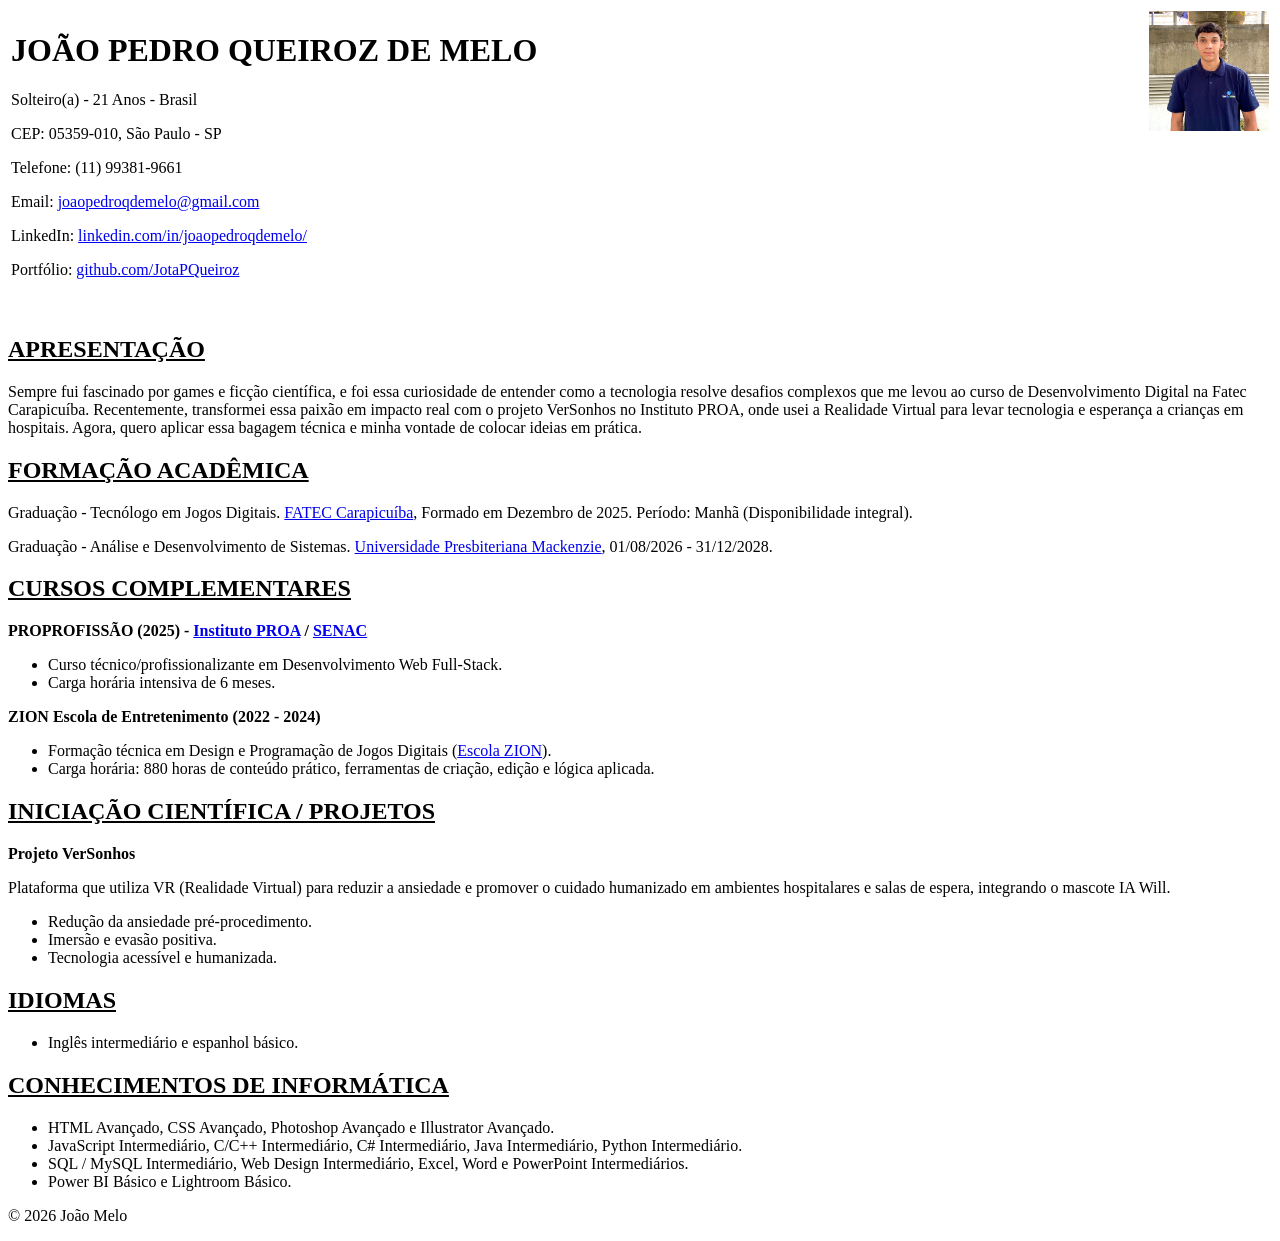
<file: index.html>
<!DOCTYPE html>
<html lang="pt-BR">
<head>
    <meta charset="UTF-8">
    <meta name="viewport" content="width=device-width, initial-scale=1.0">
    <title>Currículo - João Pedro Queiroz de Melo</title>
</head>
<body>

    
    <header class="cabecalho">
        <table class="tabela-cabecalho" width="100%" border="0">
            <tr>
                <td align="left" valign="top">
                    <h1>JOÃO PEDRO QUEIROZ DE MELO</h1>
                    <p>Solteiro(a) - 21 Anos - Brasil</p>
                    <p>CEP: 05359-010, São Paulo - SP</p>
                    <p>Telefone: (11) 99381-9661</p>
                    <p>Email: <a href="mailto:joaopedroqdemelo@gmail.com">joaopedroqdemelo@gmail.com</a></p>
                    <p>LinkedIn: <a href="https://www.linkedin.com/in/joaopedroqdemelo/" target="_blank">linkedin.com/in/joaopedroqdemelo/</a></p>
                    <p>Portfólio: <a href="https://github.com/JotaPQueiroz" target="_blank">github.com/JotaPQueiroz</a></p>
                </td>
                <td align="right" valign="top">
                    <img class="foto-perfil" src="images/ftPerfil2.jpeg" alt="Foto de Perfil" width="120">
                </td>
            </tr>
        </table>
    </header>

    <br>

    
    <section class="secao-apresentacao">
        <h2><u>APRESENTAÇÃO</u></h2>
        <p>
            Sempre fui fascinado por games e ficção científica, e foi essa curiosidade de entender como a tecnologia resolve desafios complexos que me levou ao curso de Desenvolvimento Digital na Fatec Carapicuíba. Recentemente, transformei essa paixão em impacto real com o projeto VerSonhos no Instituto PROA, onde usei a Realidade Virtual para levar tecnologia e esperança a crianças em hospitais. Agora, quero aplicar essa bagagem técnica e minha vontade de colocar ideias em prática.
        </p>
    </section>

   
    <section class="secao-formacao">
        <h2><u>FORMAÇÃO ACADÊMICA</u></h2>
        <p>
            Graduação - Tecnólogo em Jogos Digitais. <a href="https://fateccarapicuiba.cps.sp.gov.br" target="_blank">FATEC Carapicuíba</a>, Formado em Dezembro de 2025. Período: Manhã (Disponibilidade integral).
        </p>
        <p>
            Graduação - Análise e Desenvolvimento de Sistemas. <a href="https://www.mackenzie.br" target="_blank">Universidade Presbiteriana Mackenzie</a>, 01/08/2026 - 31/12/2028.
        </p>
    </section>

    
    <section class="secao-cursos">
        <h2><u>CURSOS COMPLEMENTARES</u></h2>
        <p><strong>PROPROFISSÃO (2025) - <a href="https://www.proa.org.br/" target="_blank">Instituto PROA</a> / <a href="https://www.sp.senac.br/" target="_blank">SENAC</a></strong></p>
        <ul class="lista-cursos">
            <li>Curso técnico/profissionalizante em Desenvolvimento Web Full-Stack.</li>
            <li>Carga horária intensiva de 6 meses.</li>
        </ul>

        <p><strong>ZION Escola de Entretenimento (2022 - 2024)</strong></p>
        <ul class="lista-cursos">
            <li>Formação técnica em Design e Programação de Jogos Digitais (<a href="https://escolazion.com/" target="_blank">Escola ZION</a>).</li>
            <li>Carga horária: 880 horas de conteúdo prático, ferramentas de criação, edição e lógica aplicada.</li>
        </ul>
    </section>

    
    <section class="secao-projetos">
        <h2><u>INICIAÇÃO CIENTÍFICA / PROJETOS</u></h2>
        <p><strong>Projeto VerSonhos</strong></p>
        <p>
            Plataforma que utiliza VR (Realidade Virtual) para reduzir a ansiedade e promover o cuidado humanizado em ambientes hospitalares e salas de espera, integrando o mascote IA Will.
        </p>
        <ul class="lista-projetos">
            <li>Redução da ansiedade pré-procedimento.</li>
            <li>Imersão e evasão positiva.</li>
            <li>Tecnologia acessível e humanizada.</li>
        </ul>
    </section>

    
    <section class="secao-idiomas">
        <h2><u>IDIOMAS</u></h2>
        <ul class="lista-idiomas">
            <li>Inglês intermediário e espanhol básico.</li>
        </ul>
    </section>

    
    <section class="secao-conhecimentos">
        <h2><u>CONHECIMENTOS DE INFORMÁTICA</u></h2>
        <ul class="lista-conhecimentos">
            <li>HTML Avançado, CSS Avançado, Photoshop Avançado e Illustrator Avançado.</li>
            <li>JavaScript Intermediário, C/C++ Intermediário, C# Intermediário, Java Intermediário, Python Intermediário.</li>
            <li>SQL / MySQL Intermediário, Web Design Intermediário, Excel, Word e PowerPoint Intermediários.</li>
            <li>Power BI Básico e Lightroom Básico.</li>
        </ul>
    </section>

    
    <footer class="rodape">
        <p>© 2026 João Melo</p>
    </footer>

</body>
</html>
</file>
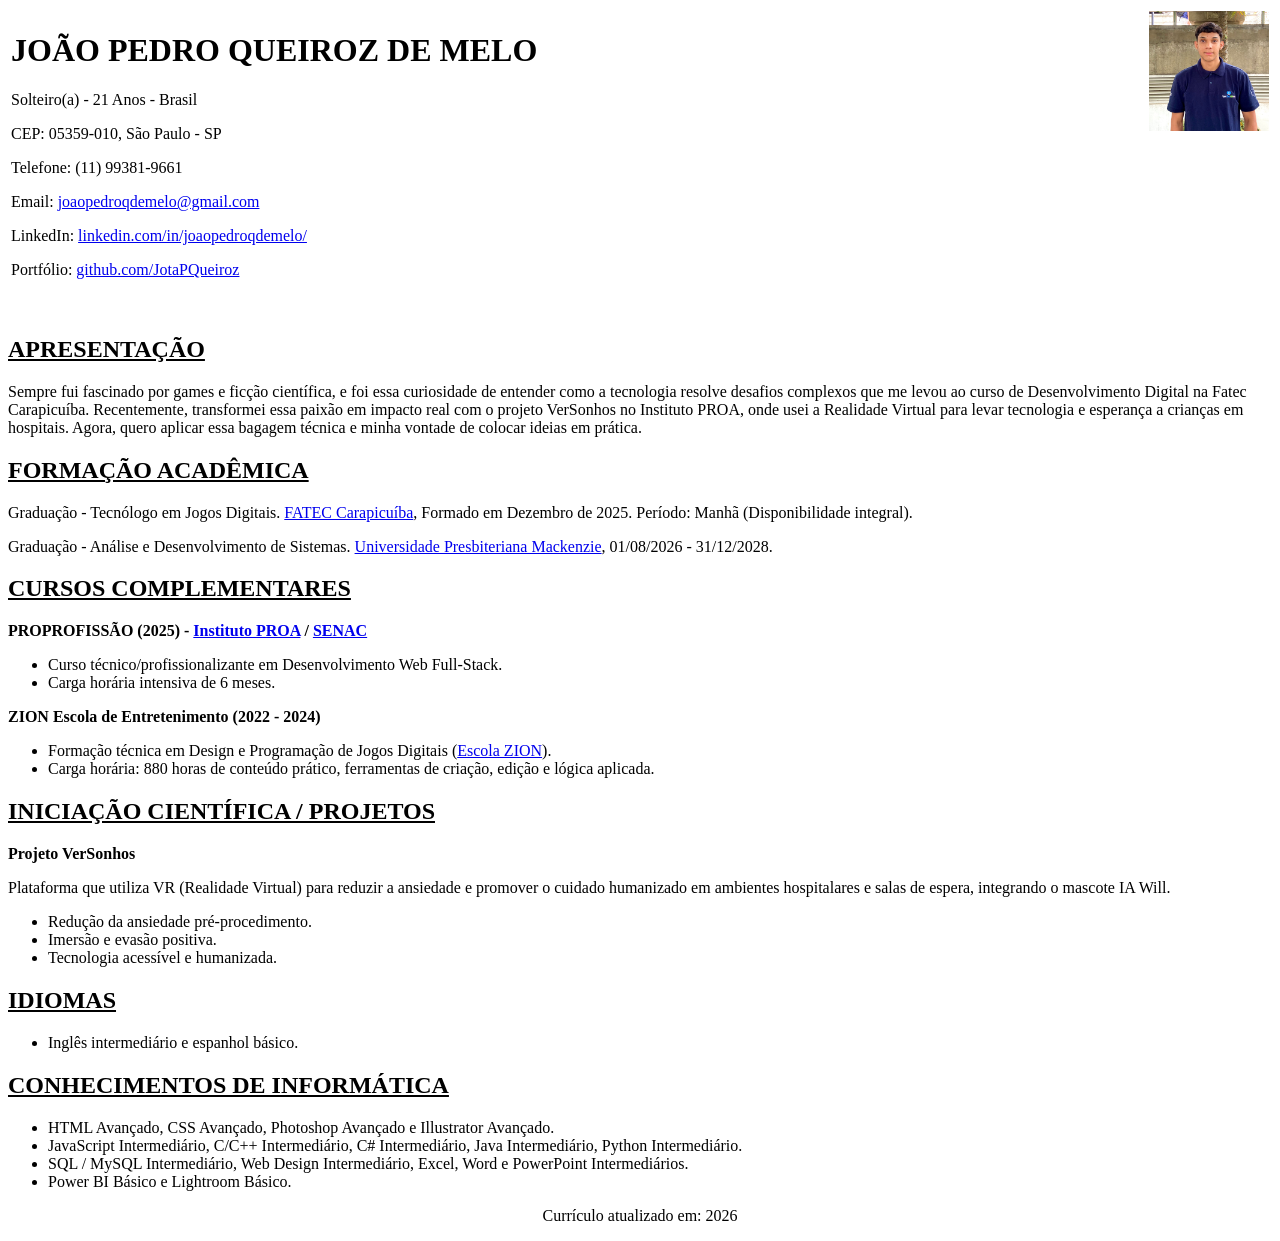
<file: FundamentosWeb/index.html>
<!DOCTYPE html>
<html lang="pt-BR">
<head>
    <meta charset="UTF-8">
    <meta name="viewport" content="width=device-width, initial-scale=1.0">
    <title>Currículo - João Pedro Queiroz de Melo</title>
</head>
<body>

    
    <header>
        <table width="100%" border="0">
            <tr>
                <td align="left" valign="top">
                    <h1>JOÃO PEDRO QUEIROZ DE MELO</h1>
                    <p>Solteiro(a) - 21 Anos - Brasil</p>
                    <p>CEP: 05359-010, São Paulo - SP</p>
                    <p>Telefone: (11) 99381-9661</p>
                    <p>Email: <a href="mailto:joaopedroqdemelo@gmail.com">joaopedroqdemelo@gmail.com</a></p>
                    <p>LinkedIn: <a href="https://www.linkedin.com/in/joaopedroqdemelo/" target="_blank">linkedin.com/in/joaopedroqdemelo/</a></p>
                    <p>Portfólio: <a href="https://github.com/JotaPQueiroz" target="_blank">github.com/JotaPQueiroz</a></p>
                </td>
                <td align="right" valign="top">
                    <img src="images/ftPerfil2.jpeg" alt="Foto de Perfil" width="120">
                </td>
            </tr>
        </table>
    </header>

    <br>

    
    <section>
        <h2><u>APRESENTAÇÃO</u></h2>
        <p>
            Sempre fui fascinado por games e ficção científica, e foi essa curiosidade de entender como a tecnologia resolve desafios complexos que me levou ao curso de Desenvolvimento Digital na Fatec Carapicuíba. Recentemente, transformei essa paixão em impacto real com o projeto VerSonhos no Instituto PROA, onde usei a Realidade Virtual para levar tecnologia e esperança a crianças em hospitais. Agora, quero aplicar essa bagagem técnica e minha vontade de colocar ideias em prática.
        </p>
    </section>

   
    <section>
        <h2><u>FORMAÇÃO ACADÊMICA</u></h2>
        <p>
            Graduação - Tecnólogo em Jogos Digitais. <a href="https://fateccarapicuiba.cps.sp.gov.br" target="_blank">FATEC Carapicuíba</a>, Formado em Dezembro de 2025. Período: Manhã (Disponibilidade integral).
        </p>
        <p>
            Graduação - Análise e Desenvolvimento de Sistemas. <a href="https://www.mackenzie.br" target="_blank">Universidade Presbiteriana Mackenzie</a>, 01/08/2026 - 31/12/2028.
        </p>
    </section>

    
    <section>
        <h2><u>CURSOS COMPLEMENTARES</u></h2>
        <p><strong>PROPROFISSÃO (2025) - <a href="https://www.proa.org.br/" target="_blank">Instituto PROA</a> / <a href="https://www.sp.senac.br/" target="_blank">SENAC</a></strong></p>
        <ul>
            <li>Curso técnico/profissionalizante em Desenvolvimento Web Full-Stack.</li>
            <li>Carga horária intensiva de 6 meses.</li>
        </ul>

        <p><strong>ZION Escola de Entretenimento (2022 - 2024)</strong></p>
        <ul>
            <li>Formação técnica em Design e Programação de Jogos Digitais (<a href="https://escolazion.com/" target="_blank">Escola ZION</a>).</li>
            <li>Carga horária: 880 horas de conteúdo prático, ferramentas de criação, edição e lógica aplicada.</li>
        </ul>
    </section>

    
    <section>
        <h2><u>INICIAÇÃO CIENTÍFICA / PROJETOS</u></h2>
        <p><strong>Projeto VerSonhos</strong></p>
        <p>
            Plataforma que utiliza VR (Realidade Virtual) para reduzir a ansiedade e promover o cuidado humanizado em ambientes hospitalares e salas de espera, integrando o mascote IA Will.
        </p>
        <ul>
            <li>Redução da ansiedade pré-procedimento.</li>
            <li>Imersão e evasão positiva.</li>
            <li>Tecnologia acessível e humanizada.</li>
        </ul>
    </section>

    
    <section>
        <h2><u>IDIOMAS</u></h2>
        <ul>
            <li>Inglês intermediário e espanhol básico.</li>
        </ul>
    </section>

    
    <section>
        <h2><u>CONHECIMENTOS DE INFORMÁTICA</u></h2>
        <ul>
            <li>HTML Avançado, CSS Avançado, Photoshop Avançado e Illustrator Avançado.</li>
            <li>JavaScript Intermediário, C/C++ Intermediário, C# Intermediário, Java Intermediário, Python Intermediário.</li>
            <li>SQL / MySQL Intermediário, Web Design Intermediário, Excel, Word e PowerPoint Intermediários.</li>
            <li>Power BI Básico e Lightroom Básico.</li>
        </ul>
    </section>

    
    <footer>
        <p align="center">Currículo atualizado em: 2026</p>
    </footer>

</body>
</html>
</file>
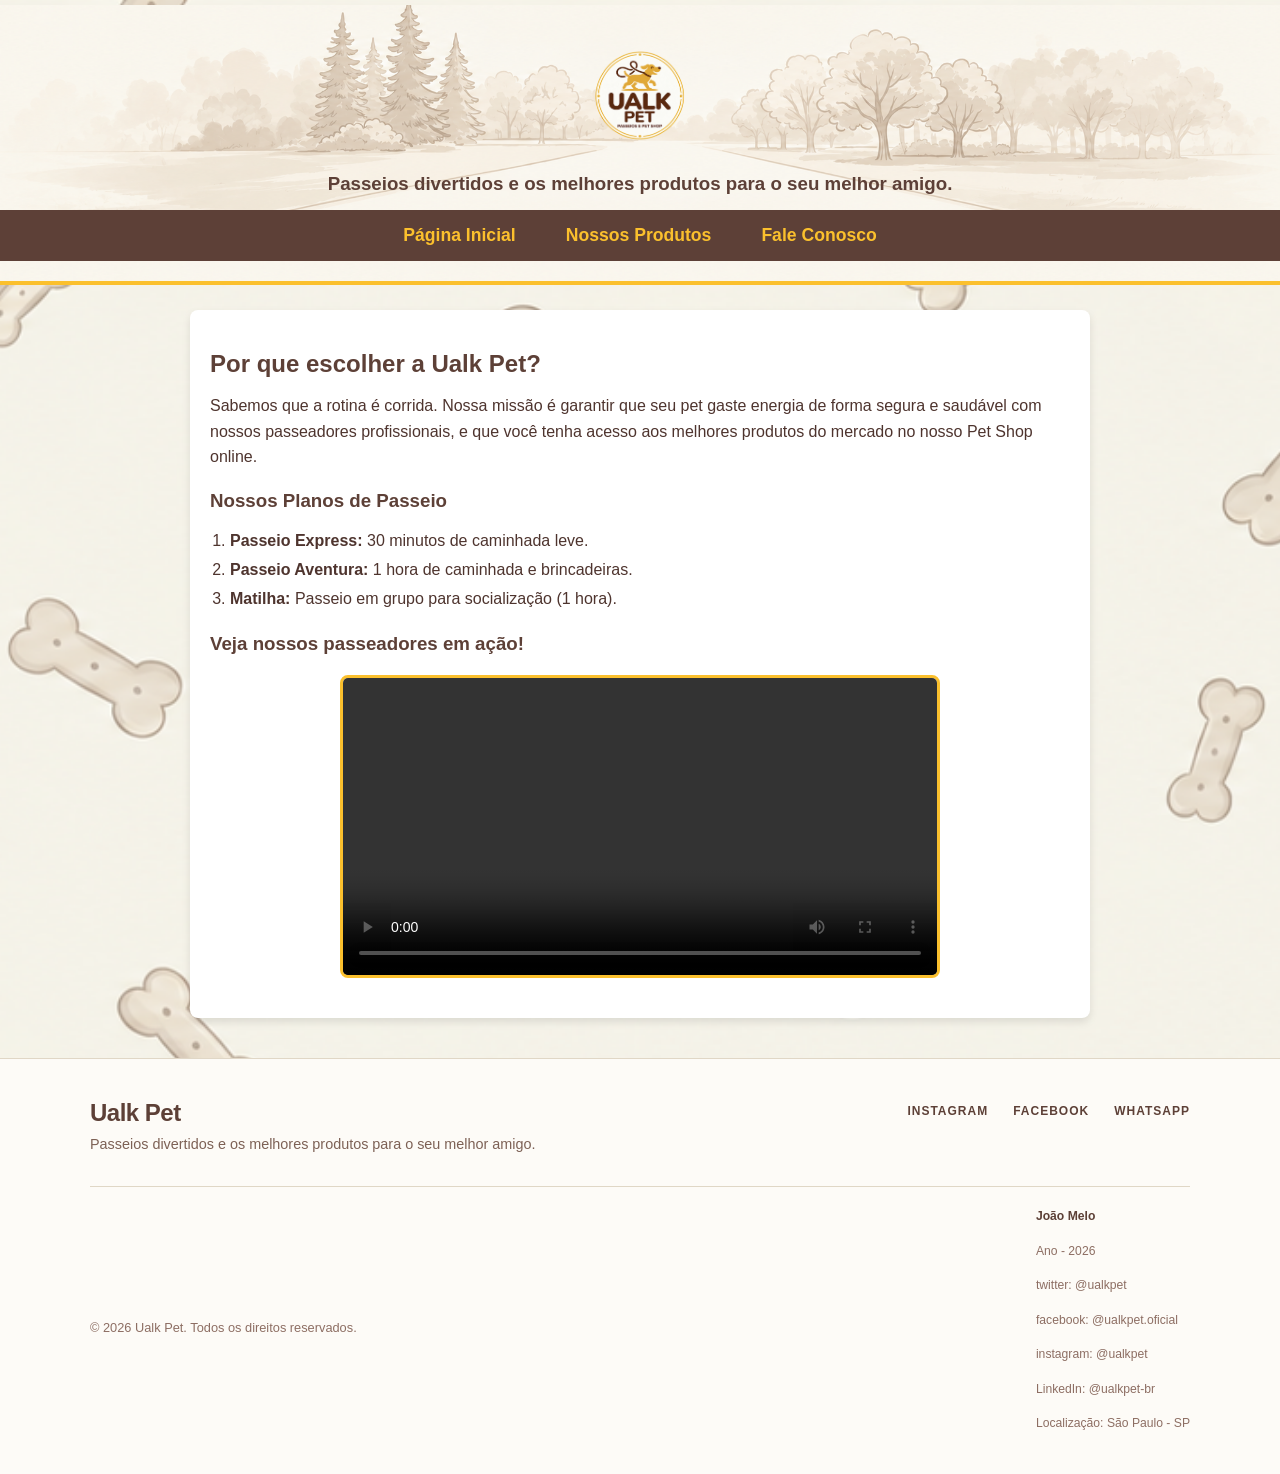
<file: FundamentosWeb/atividade2/index.html>
<!DOCTYPE html>
<html lang="pt-BR">

<head>
    <meta charset="UTF-8">
    <title>Ualk Pet - Passeios e Pet Shop</title>
    <link rel="icon" type="image/png" href="images/LOGO.png">
    <link rel="stylesheet" href="styles.css">
</head>

<body>

    <!--CABECALHO-->
    <header>
        
        <img src="images/LOGO.png" alt="Logo da Ualk Pet" class="logotipo">
        <h3>Passeios divertidos e os melhores produtos para o seu melhor amigo.</h3>

        <nav>
            <ul>
                <li><a href="index.html">Página Inicial</a></li>
                <li><a href="pages/produtos.html">Nossos Produtos</a></li>
                <li><a href="pages/contato.html">Fale Conosco</a></li>
            </ul>
        </nav>
    </header>
    <!--FIM_CABECALHO-->


    <main>
        <h2>Por que escolher a Ualk Pet?</h2>
        <p>Sabemos que a rotina é corrida. Nossa missão é garantir que seu pet gaste energia de forma segura e saudável
            com nossos passeadores profissionais, e que você tenha acesso aos melhores produtos do mercado no nosso Pet
            Shop online.</p>

        <h3>Nossos Planos de Passeio</h3>
        <ol>
            <li><strong>Passeio Express:</strong> 30 minutos de caminhada leve.</li>
            <li><strong>Passeio Aventura:</strong> 1 hora de caminhada e brincadeiras.</li>
            <li><strong>Matilha:</strong> Passeio em grupo para socialização (1 hora).</li>
        </ol>

        <h3>Veja nossos passeadores em ação!</h3>
        
        <video class="video_passeio" controls>
            <source src="images/Dogs.mp4" type="video/mp4">
            Seu navegador não suporta a tag de vídeo.
        </video>
    </main>
<!-- RODAPÉ  -->
<footer>
    <div class="footer-content">
        <!-- Lado Esquerdo: -->
        <div class="footer-brand">
            <h2>Ualk Pet</h2>
            <p>Passeios divertidos e os melhores produtos para o seu melhor amigo.</p>
        </div>

        <!-- Lado Direito:-->
        <div class="footer-links">
            <a href="https://instagram.com" target="_blank">INSTAGRAM</a>
            <a href="https://facebook.com" target="_blank">FACEBOOK</a>
            <a href="https://wa.me/5511993819661" target="_blank">WHATSAPP</a>
        </div>
    </div>

    <!-- Linha Divisória-->
    <hr class="footer-divider">

    <div class="footer-bottom">
        <!-- Esquerda:-->
        <p class="copyright">&copy; 2026 Ualk Pet. Todos os direitos reservados.</p>

        <!-- Direita: -->
        <div class="footer-info">
            <script src="animations.js"></script>
        </div>
    </div>
</footer>
</body>

</html>
</file>
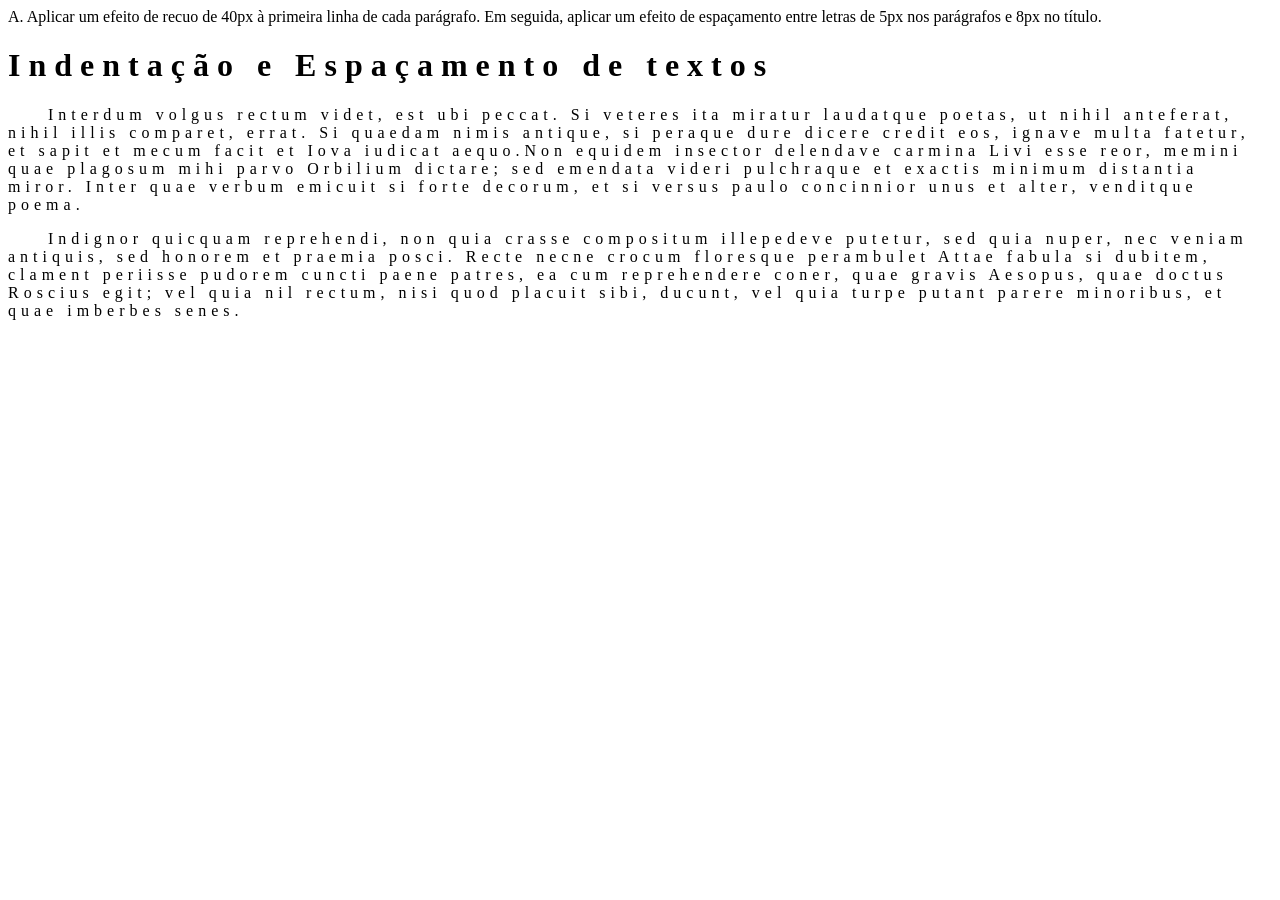
<file: FundamentosWeb/Atividade3/ExercicioA.html>
A. Aplicar um efeito de recuo de 40px à primeira linha de cada parágrafo. Em seguida, aplicar um efeito de espaçamento entre letras de 5px nos parágrafos e 8px no título.
 
<html> 
<head> 
<title> Exercício A</title> 
</head> 
<body>
    <style>
    p {
        text-indent: 40px;
        letter-spacing: 5px;
    }

    h1 {
        letter-spacing: 8px;
    }
</style> 
<h1>Indentação e Espaçamento de textos </h1> 
<p>Interdum volgus rectum videt, est ubi peccat. Si veteres ita miratur laudatque poetas, ut nihil anteferat, nihil illis comparet, errat. Si quaedam nimis antique, si peraque dure dicere credit eos, ignave multa fatetur, et sapit et mecum facit et Iova iudicat aequo.Non equidem insector delendave carmina Livi esse reor, memini quae plagosum mihi parvo Orbilium dictare; sed emendata videri pulchraque et exactis minimum distantia miror. Inter quae verbum emicuit si forte decorum, et si versus paulo concinnior unus et alter, venditque poema.</p> 
<p>Indignor quicquam reprehendi, non quia crasse compositum illepedeve putetur, sed quia nuper, nec veniam antiquis, sed honorem et praemia posci. Recte necne crocum floresque perambulet Attae fabula si dubitem, clament periisse pudorem cuncti paene patres, ea cum reprehendere coner, quae gravis Aesopus, quae doctus Roscius egit; vel quia nil rectum, nisi quod placuit sibi, ducunt, vel quia turpe 
putant parere minoribus, et quae imberbes senes.</p> 
</body> 

</html>
</file>
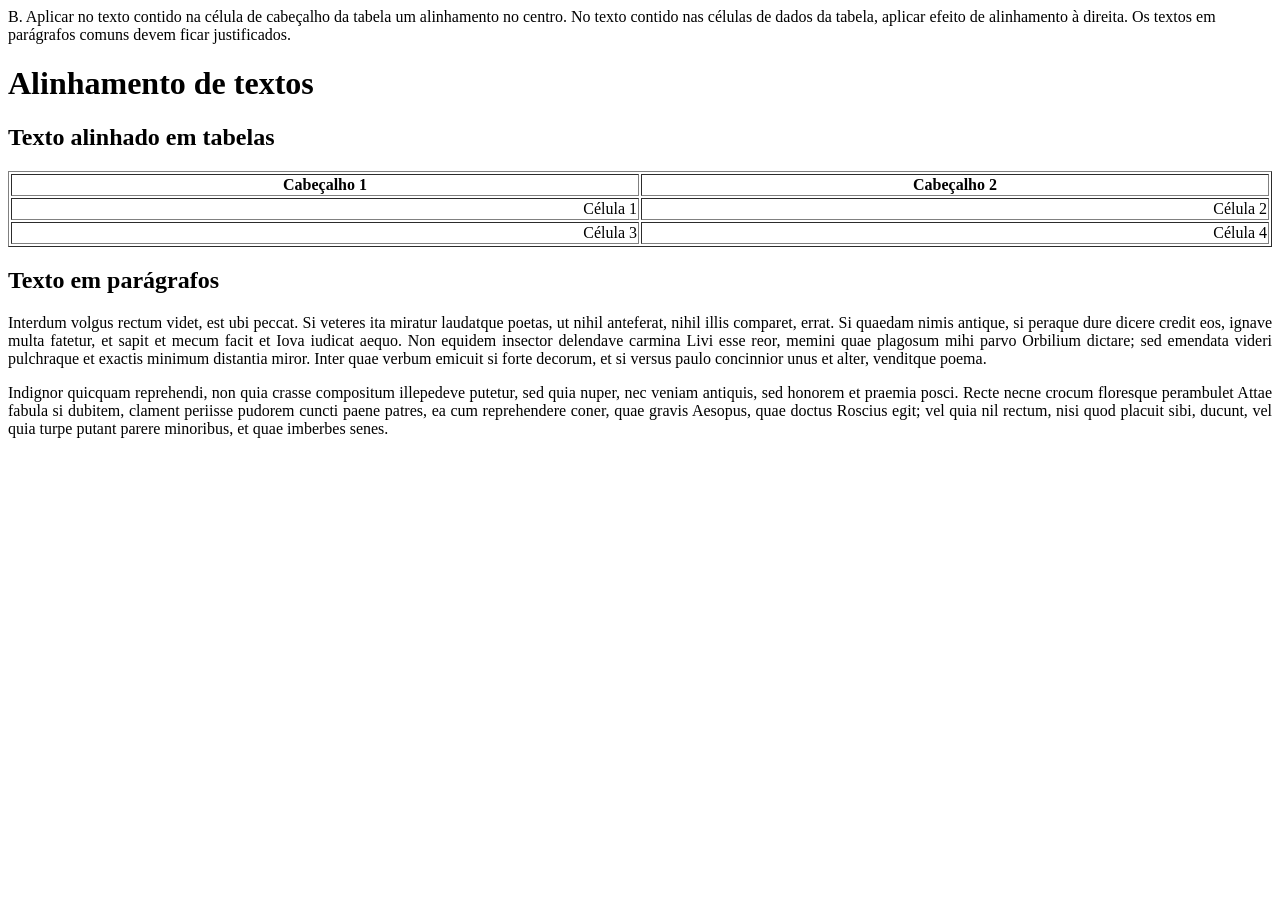
<file: FundamentosWeb/Atividade3/ExercicioB.html>
B. Aplicar no texto contido na célula de cabeçalho da tabela um alinhamento no centro. No texto contido nas células de dados da tabela, aplicar efeito de alinhamento à direita. Os textos em parágrafos comuns devem ficar justificados.
<html> 
<head> 
<title> Exercício B</title> 
</head> 
<body> 
     <style>
        th {
            text-align: center;
        }

        td {
            text-align: right;
        }

        p {
            text-align: justify;
        }
    </style>
</head>

<body>

    <h1>Alinhamento de textos</h1>

    <h2>Texto alinhado em tabelas</h2>

    <table border="1" width="100%">
        <tr>
            <th>Cabeçalho 1</th>
            <th>Cabeçalho 2</th>
        </tr>

        <tr>
            <td>Célula 1</td>
            <td>Célula 2</td>
        </tr>

        <tr>
            <td>Célula 3</td>
            <td>Célula 4</td>
        </tr>
    </table>

    <h2>Texto em parágrafos</h2>

    <p>
        Interdum volgus rectum videt, est ubi peccat. Si veteres ita miratur
        laudatque poetas, ut nihil anteferat, nihil illis comparet, errat.
        Si quaedam nimis antique, si peraque dure dicere credit eos, ignave
        multa fatetur, et sapit et mecum facit et Iova iudicat aequo.
        Non equidem insector delendave carmina Livi esse reor, memini quae
        plagosum mihi parvo Orbilium dictare; sed emendata videri pulchraque
        et exactis minimum distantia miror. Inter quae verbum emicuit si
        forte decorum, et si versus paulo concinnior unus et alter, venditque
        poema.
    </p>

    <p>
        Indignor quicquam reprehendi, non quia crasse compositum illepedeve
        putetur, sed quia nuper, nec veniam antiquis, sed honorem et praemia
        posci. Recte necne crocum floresque perambulet Attae fabula si
        dubitem, clament periisse pudorem cuncti paene patres, ea cum
        reprehendere coner, quae gravis Aesopus, quae doctus Roscius egit;
        vel quia nil rectum, nisi quod placuit sibi, ducunt, vel quia turpe
        putant parere minoribus, et quae imberbes senes.
    </p>

</body>

</html>
</file>
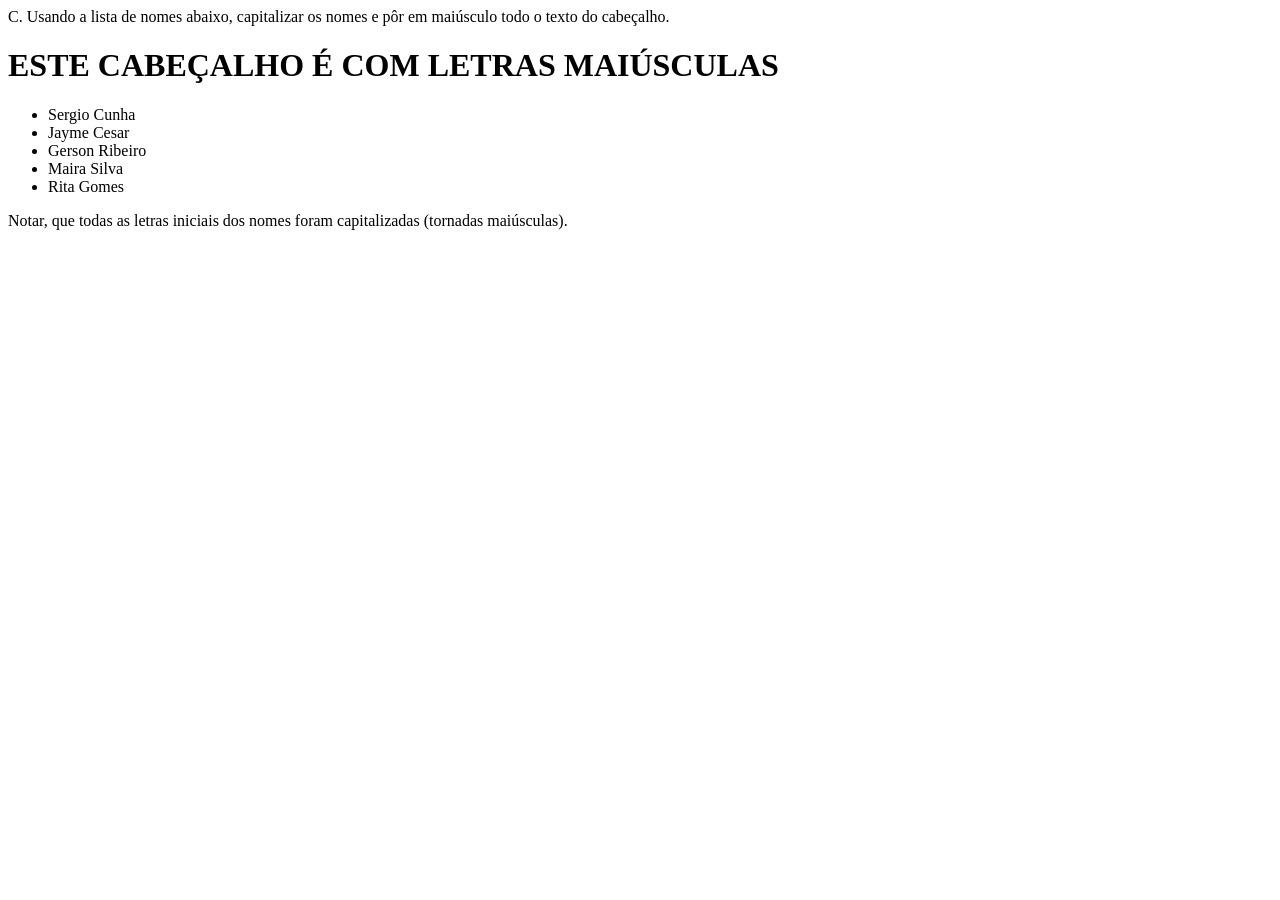
<file: FundamentosWeb/Atividade3/ExercicioC.html>
C. Usando a lista de nomes abaixo, capitalizar os nomes e pôr em maiúsculo todo o texto do cabeçalho.
<html> 
<head> 
<title> Exercício C</title> 
</head> 
<style>
        h1 {
            text-transform: uppercase;
        }

        li {
            text-transform: capitalize;
        }
    </style>
</head>

<body>

    <h1>este cabeçalho é com letras maiúsculas</h1>

    <ul>
        <li>sergio cunha</li>
        <li>jayme cesar</li>
        <li>gerson ribeiro</li>
        <li>maira silva</li>
        <li>rita gomes</li>
    </ul>

    <p>
        Notar, que todas as letras iniciais dos nomes foram capitalizadas
        (tornadas maiúsculas).
    </p>

</body>

<html>
</file>
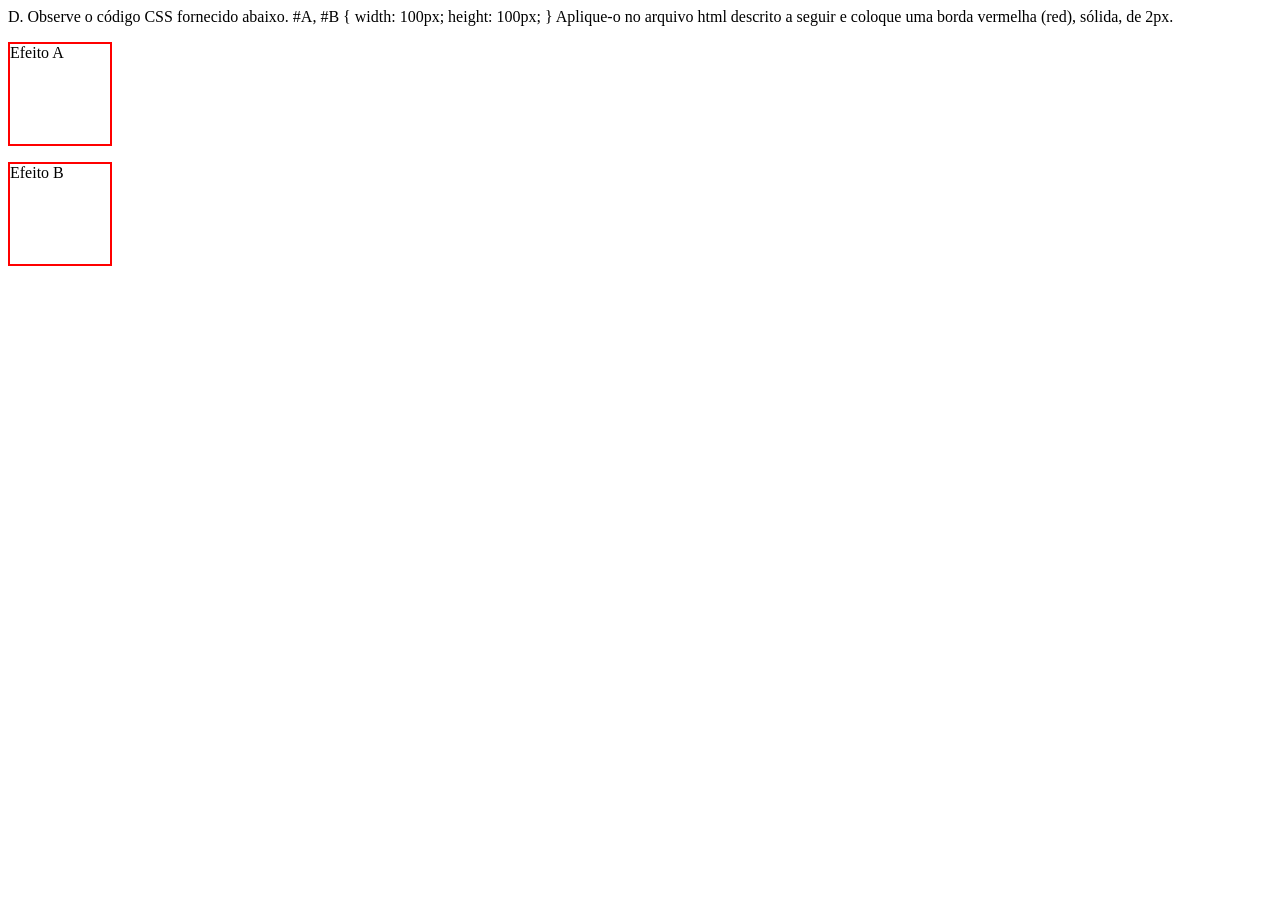
<file: FundamentosWeb/Atividade3/ExercicioD.html>
D. Observe o código CSS fornecido abaixo.
#A, #B { width: 100px; height: 100px; }
Aplique-o no arquivo html descrito a seguir e coloque uma borda vermelha (red), sólida, de 2px.
<html> 
<head> 
<title> Exercício E</title> 
<style>
        #A, #B {
            width: 100px;
            height: 100px;
            border: 2px solid red;
        }
    </style>
</head>

<body>

    <p id="A">Efeito A</p>

    <p id="B">Efeito B</p>

</body>

</html>
</file>
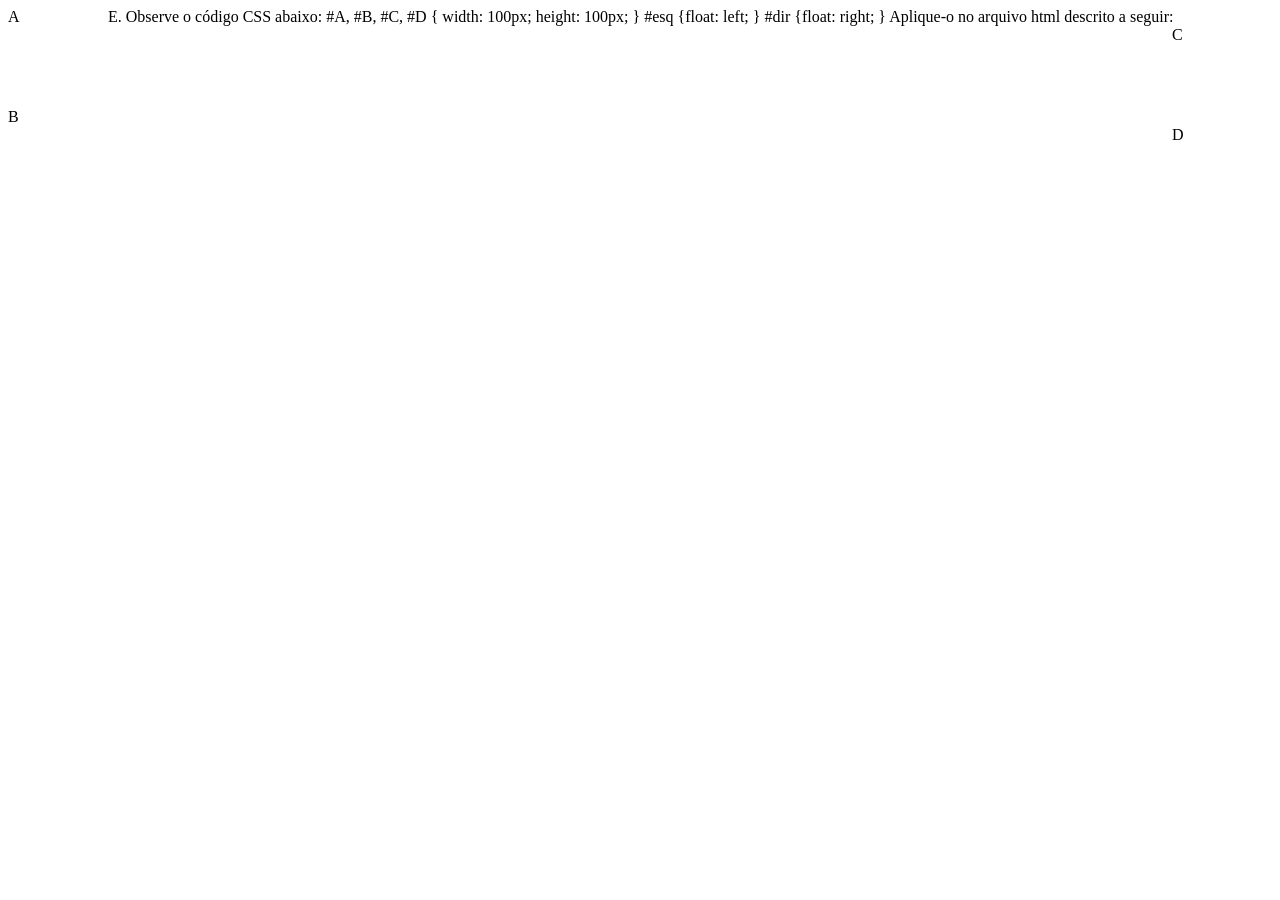
<file: FundamentosWeb/Atividade3/ExercicioE.html>
E. Observe o código CSS abaixo:
#A, #B, #C, #D { width: 100px; height: 100px; }
#esq {float: left; }
#dir {float: right; }
Aplique-o no arquivo html descrito a seguir:
<html> 
<head> 
<title> Exercício F</title> 
<style>
        #A, #B, #C, #D {
            width: 100px;
            height: 100px;
        }

        #esq {
            float: left;
        }

        #dir {
            float: right;
        }
    </style>
</head>

<body>

    <article id="esq">
        <!-- flutuar a esquerda -->
        <div id="A">A</div>
        <div id="B">B</div>
    </article>

    <article id="dir">
        <!-- flutuar a direita -->
        <div id="C">C</div>
        <div id="D">D</div>
    </article>

</body>

</html>
</file>
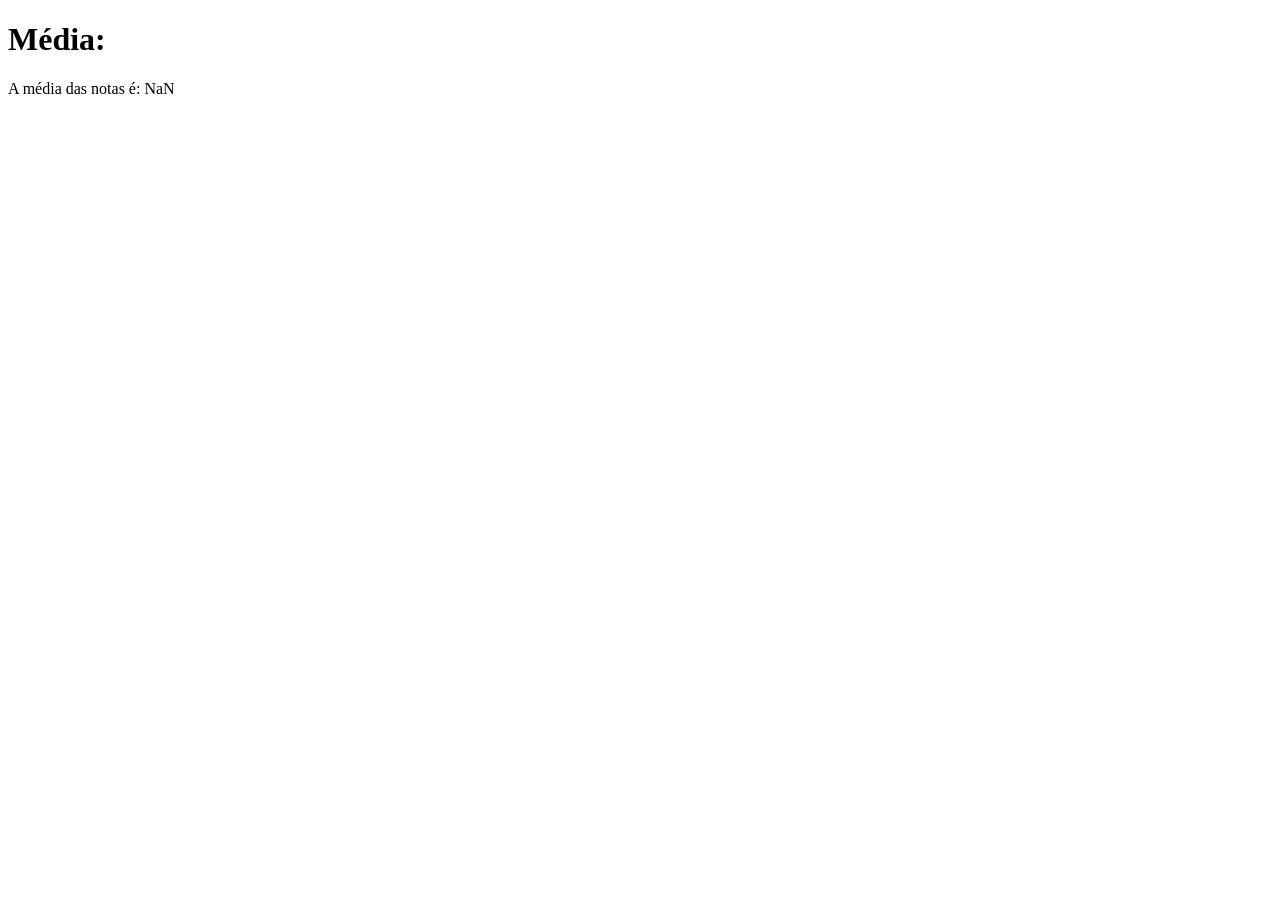
<file: FundamentosWeb/AtividadeJS/Exercicio2.html>
<!DOCTYPE html>
<html lang="pt-br">
<head>
    <meta charset="utf-8">
    <title>Exercício 2</title>
</head>
<body>
    <script>
        var notas = new Array();
        var soma = 0;

        
        for (var i = 0; i < 4; i++) {
            var valorDigitado = prompt("Digite a nota " + (i + 1) + ":");
            
            notas[i] = parseFloat(valorDigitado); 
            soma = soma + notas[i];
        }

        
        alert("As notas digitadas foram: " + notas.join(", "));

        
        var media = soma / notas.length;
        document.write("<h1>Média:</h1>");
        document.write("<p>A média das notas é: " + media + "</p>");
    </script>
</body>
</html>
</file>
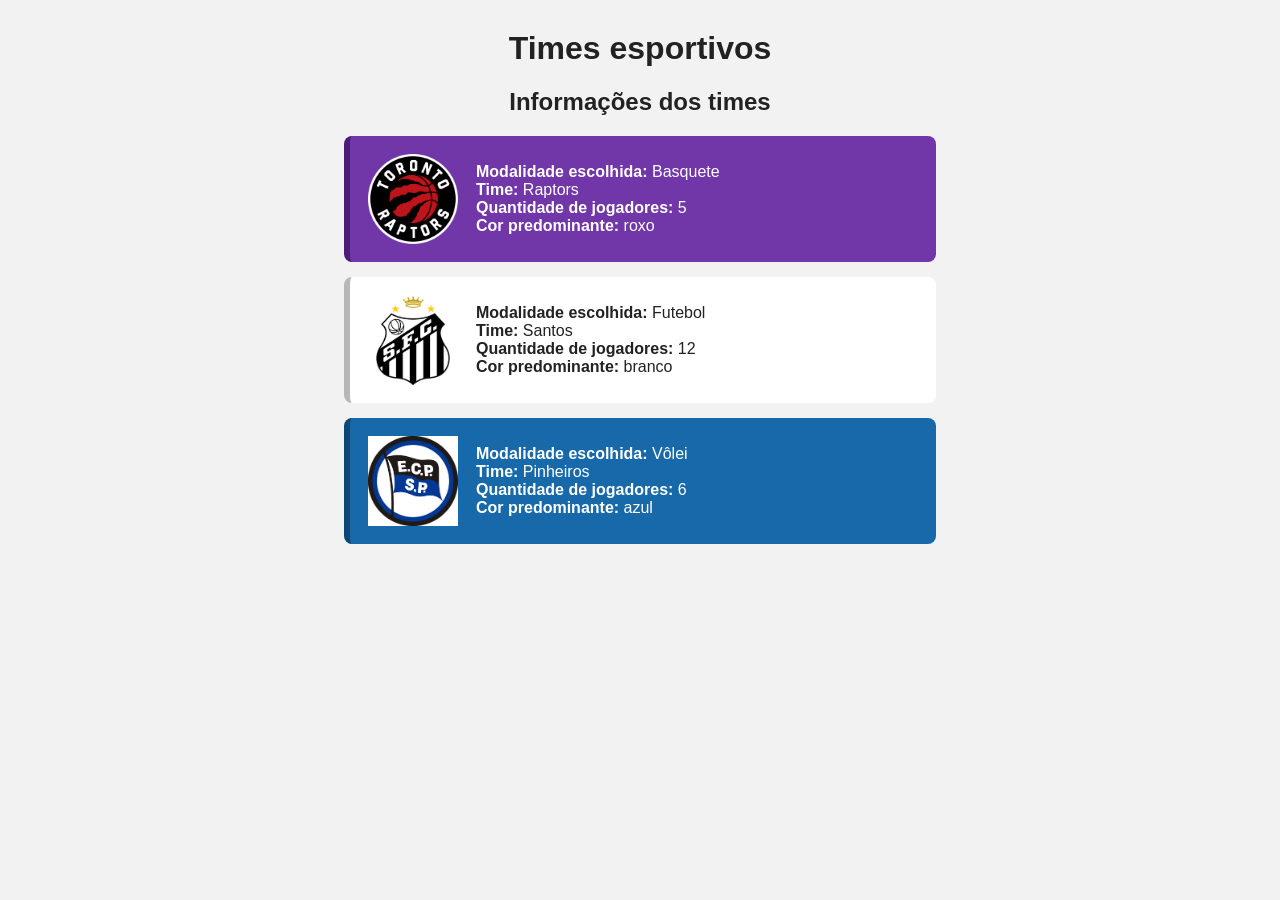
<file: FundamentosWeb/AtividadeJS/Exercicio3.html>
<!DOCTYPE html>
<html lang="pt-BR">

<head>
    <meta charset="UTF-8">
    <meta name="viewport" content="width=device-width, initial-scale=1.0">
    <title>Times esportivos</title>

    <style>
        body {
            font-family:'Segoe UI', Tahoma, Geneva, Verdana, sans-serif;
            background: #f2f2f2;
            color: #222;
            margin: 30px;
        }

        h1, h2 {
            text-align: center;
        }

        .time {
            display: flex;
            align-items: center;
            gap: 18px;
            border-radius: 8px;
            padding: 18px;
            margin: 15px auto;
            max-width: 550px;
            cursor: pointer;
            transition: all 0.4s ease;
        }

        

        .roxo {
            background-color: #7136a8;
            color: white;
            border-left: 6px solid #4b1d78;
        }

        .branco {
            background-color: white;
            color: #222;
            border-left: 6px solid #b8b8b8;
        }

        .azul {
            background-color: #1769aa;
            color: white;
            border-left: 6px solid #0d4777;
        }

        

        .logo {
            width: 90px;
            height: 90px;
            object-fit: contain;
            flex-shrink: 0;
        }

        .informacoes {
            display: inline-block;
        }

       

        .selecionado {
            transform: scale(1.12);
            max-width: 700px;
            padding: 35px;
            margin: 40px auto;
            box-shadow: 0 8px 25px rgba(0, 0, 0, 0.3);
            cursor: pointer;
        }

        .selecionado .logo {
            width: 140px;
            height: 140px;
        }

       

        .oculto {
            display: none;
        }

        @media (max-width: 480px) {
            body {
                margin: 16px;
            }

            .time {
                gap: 12px;
                padding: 14px;
            }

            .logo {
                width: 70px;
                height: 70px;
            }

            .selecionado {
                transform: scale(1.03);
                padding: 20px;
            }
        }
    </style>

</head>

<body>

    <h1>Times esportivos</h1>
    <h2>Informações dos times</h2>

    <script>

        

        var meu_array = [
            "Basquete", "Raptors", "roxo", 5,
            "Futebol", "Santos", "branco", 12,
            "Vôlei", "Pinheiros", "azul", 6
        ];

        
        var logos = [
            "images/Raptors.png",
            "images/Santos.png",
            "images/Pinheiros.png"
        ];

        

        function selecionarCard(card) {

            var cards = document.getElementsByClassName("time");

           

            if (card.classList.contains("selecionado")) {

                

                for (var j = 0; j < cards.length; j++) {
                    cards[j].classList.remove("selecionado");
                    cards[j].classList.remove("oculto");
                }

            } else {

                

                for (var j = 0; j < cards.length; j++) {

                    cards[j].classList.remove("selecionado");
                    cards[j].classList.add("oculto");

                }

                

                card.classList.remove("oculto");
                card.classList.add("selecionado");

            }
        }

        

        for (var i = 0; i < meu_array.length; i += 4) {

            var classeCor = "";

           

            if (meu_array[i + 2] == "roxo") {

                classeCor = "roxo";

            } else if (meu_array[i + 2] == "branco") {

                classeCor = "branco";

            } else if (meu_array[i + 2] == "azul") {

                classeCor = "azul";

            } else {

                classeCor = "";

            }

            

            document.write("<div class='time " + classeCor +
                "' onclick='selecionarCard(this)'>");

           

            document.write("<img class='logo' src='" + logos[i / 4] +
                "' alt='Logo do " + meu_array[i + 1] + "'>");

            

            document.write("<div class='informacoes'>");

            document.write("<strong>Modalidade escolhida:</strong> "
                + meu_array[i] + "<br>");

            document.write("<strong>Time:</strong> "
                + meu_array[i + 1] + "<br>");

            document.write("<strong>Quantidade de jogadores:</strong> "
                + meu_array[i + 3] + "<br>");

            document.write("<strong>Cor predominante:</strong> "
                + meu_array[i + 2]);

            document.write("</div>");

            document.write("</div>");

        }

    </script>

</body>
</html>
</file>
<file: FundamentosWeb/atividade2/styles.css>
/*   CSS RESET */
* {
    margin: 0;
    padding: 0;
    box-sizing: border-box;
    font-family: 'Segoe UI', Tahoma, Geneva, Verdana, sans-serif;
}

body {
    background-image: url('images/bg.png');  
    background-size: cover;
    background-repeat: no-repeat;
    background-position: center;
    position: relative;
    color: #4e342e; 
    background-color: #fdfbf7;
}

/*    CABEÇALHO */
header {
    background-image: url('images/bgimg.png');  
    text-align: center;
    padding: 20px 0;
    background-size: cover;
    background-repeat: no-repeat;
    background-position: center;
    border-bottom: 4px solid #fbc02d; 
    position: relative;
    top: 5px;
}

header h3 {
    color: #5d4037; 
    margin: 5px 15px 15px;
}

.logotipo {
    max-width: 200px;
    width: 100%;
    height: auto;
    margin: 15px 0;
}

/*   NAVEGAÇÃO*/
nav {
    background-color: #5d4037; 
}

nav ul {
    list-style-type: none;
    display: flex;
    justify-content: center;
    padding: 10px 0;
}

nav ul li {
    margin: 0 15px;
}

nav ul li a {
    display: inline-block;
    text-decoration: none;
    color: #fbc02d; 
    font-weight: bold;
    font-size: 1.1em;
    padding: 5px 10px;
    border-radius: 4px;
    transition: background-color 0.3s, color 0.3s;
}

nav ul li a:hover {
    background-color: #fbc02d;
    color: #5d4037;
}

/*    CONTEÚDO PRINCIPAL*/
main {
    width: 100%;
    max-width: 900px;
    margin: 30px auto;
    padding: 20px;
    background-color: #fff;
    border-radius: 8px;
    box-shadow: 0 4px 8px rgba(0,0,0,0.1);
}

h2, h3 {
    color: #5d4037;
    margin-bottom: 15px;
    margin-top: 20px;
}

p {
    line-height: 1.6;
    margin-bottom: 15px;
}

ol {
    margin-left: 20px;
    margin-bottom: 20px;
    line-height: 1.8;
}

.video_passeio {
    display: block;
    width: 600px;
    max-width: 100%;
    height: auto;
    margin: 20px auto;
    border-radius: 8px;
    border: 3px solid #fbc02d;
}

/*   RODAPÉ */
footer {
    background-color: #fdfbf7; /* Fundo creme claro da paleta */
    border-top: 1px solid #e0d7c6;
    padding: 40px 50px 25px;
    margin-top: 40px;
    color: #5d4037;
}

.footer-content {
    display: flex;
    justify-content: space-between;
    align-items: flex-start;
    max-width: 1100px;
    margin: 0 auto 30px auto;
}

.footer-brand h2 {
    font-size: 1.5em;
    font-weight: 600;
    color: #5d4037;
    margin: 0 0 6px 0;
    letter-spacing: -0.5px;
}

.footer-brand p {
    font-size: 0.9em;
    color: #7d6155;
    margin: 0;
}

.footer-links {
    display: flex;
    gap: 25px;
    padding-top: 5px;
}

.footer-links a {
    text-decoration: none;
    color: #5d4037;
    font-size: 0.75em;
    font-weight: 700;
    letter-spacing: 1px;
    transition: color 0.2s ease;
}

.footer-links a:hover {
    color: #fbc02d; 
}

.footer-divider {
    border: 0;
    border-top: 1px solid #e0d7c6;
    max-width: 1100px;
    margin: 0 auto 20px auto;
}

.footer-bottom {
    display: flex;
    justify-content: space-between;
    align-items: center;
    max-width: 1100px;
    margin: 0 auto;
    font-size: 0.8em;
    color: #8d6e63;
}

.footer-bottom .copyright {
    margin: 0;
    color: #8d6e63;
}

.footer-info {
    font-size: 0.95em;
}

.footer-info strong {
    color: #5d4037;
}

/*   RESPONSIVIDADE (CELULARES)*/
@media screen and (max-width: 768px) {
    footer {
        padding: 30px 20px 20px;
    }

    .footer-content {
        flex-direction: column;
        gap: 20px;
    }

    .footer-links {
        gap: 15px;
        flex-wrap: wrap;
    }

    .footer-bottom {
        flex-direction: column;
        align-items: flex-start;
        gap: 10px;
    }

    header {
        top: 0;
        padding: 10px 0;
    }

    .logotipo {
        max-width: 140px;
    }

    nav ul {
        flex-direction: column;
    }

    nav ul li {
        margin: 0;
        text-align: center;
    }

    nav ul li a {
        display: block;
        padding: 12px 5px;
    }

    main {
        width: 94%;
        margin: 15px auto;
        padding: 15px;
    }
}
</file>
